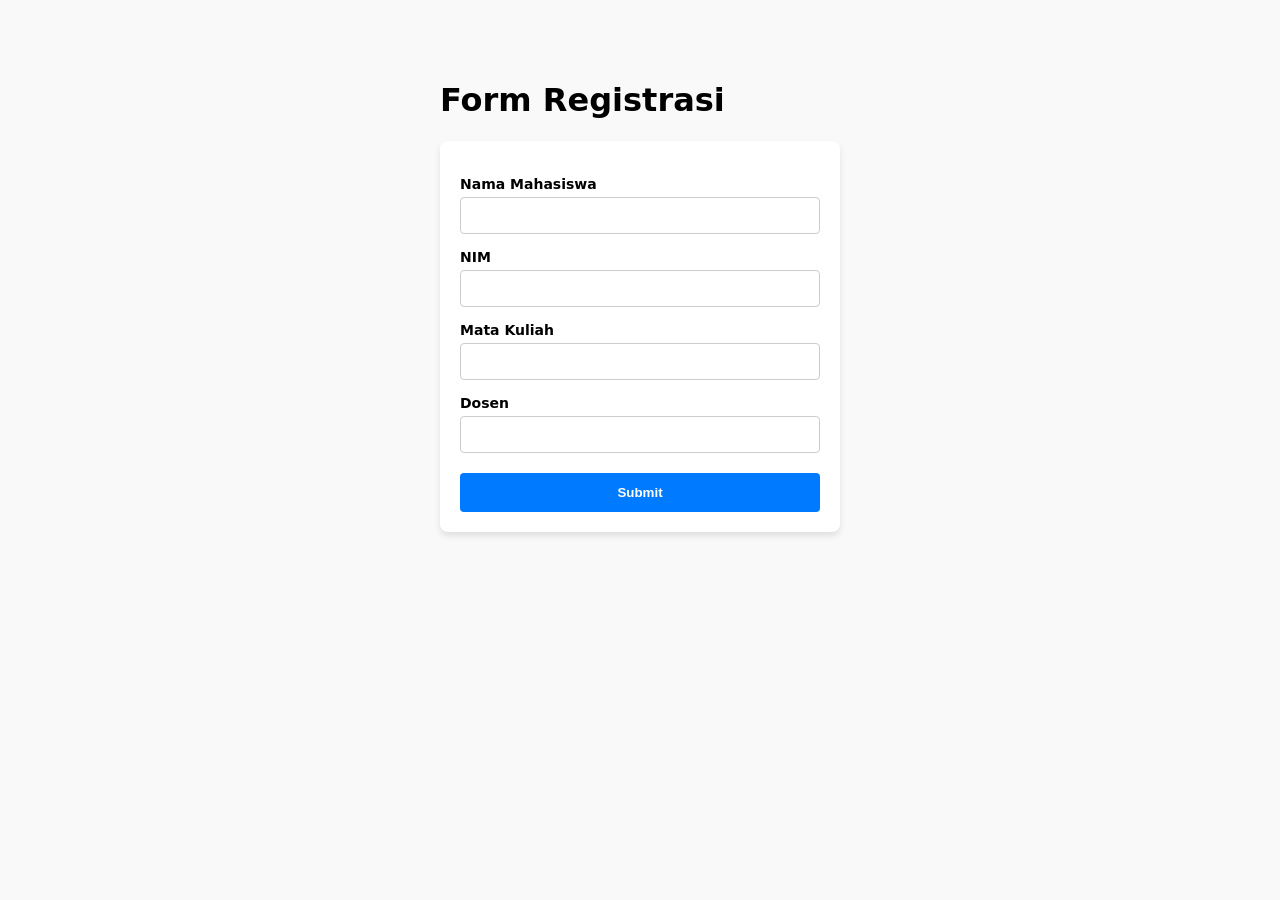
<file: index.html>
<!DOCTYPE html>
<html lang="en">
    <head>
        <meta charset="UTF-8">
        <link rel="stylesheet" href="styles1.css">
        <title>Form Registrasi</title>
    </head>
    <body>
        <h1>Form Registrasi</h1>
        <div>
            <form id="formRegistrasi" onsubmit="event.preventDefault(); alert('Data berhasil dikirim!');">
                <label for="nama">Nama Mahasiswa</label>
                <input type="text" id="nama" list="list-nama" autocomplete="off" required><br>
                <datalist id="list-nama"></datalist>

                <label for="nim">NIM</label>
                <input type="text" id="nim" required>

                <label for="matkul">Mata Kuliah</label>
                <input type="text" id="matkul" required>

                <label for="dosen">Dosen</label>
                <input type="text" id="dosen" list="list-dosen" autocomplete="off" required>
                <datalist id="list-dosen"></datalist>

                <button type="submit">Submit</button>
            </form>

            <script src="Database/tugas1.js"></script>
            <script>
                document.getElementById('list-nama').innerHTML = databaseMahasiswa.map(nama => `<option value="${nama}">`).join('');
                document.getElementById('list-dosen').innerHTML = databaseDosen.map(nama => `<option value="${nama}">`).join('');
            </script>
        </div>
    </body>
</html>
</file>
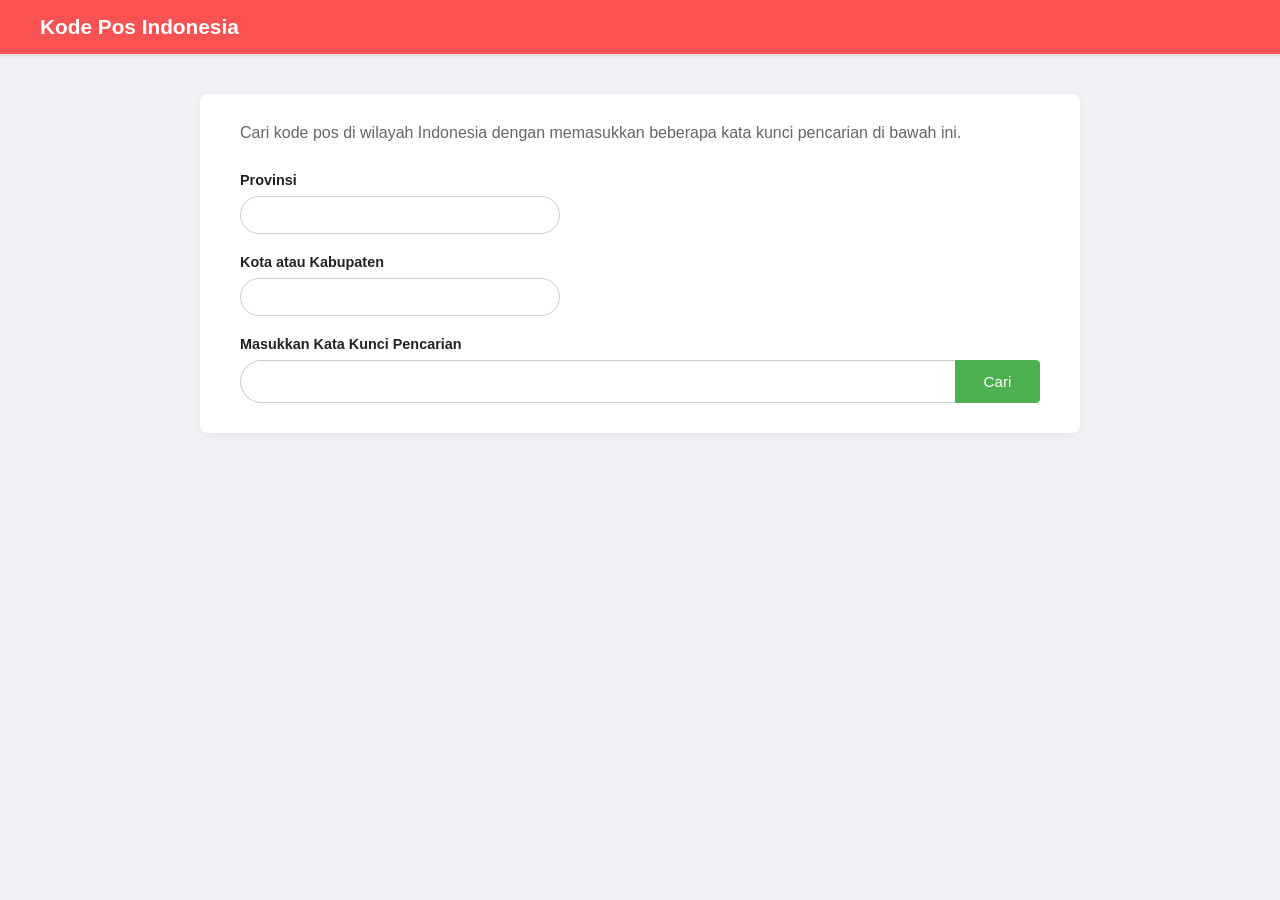
<file: tugas2.html>
<!DOCTYPE html>
<html lang="en">
    <head>
        <meta charset="UTF-8">
        <link rel="stylesheet" href="styles2.css">
        <title>Pos Indonesia</title>
    </head>
    <body>
        <header>
            <h2>Kode Pos Indonesia</h2>
        </header>
        <form id="form">
            <p>Cari kode pos di wilayah Indonesia dengan memasukkan beberapa kata kunci pencarian di bawah ini.</p>
            <label>Provinsi</label>
            <input type="text" id="provinsi" list="list-provinsi" autocomplete="off" required>
            <datalist id="list-provinsi"></datalist>
            <label>Kota atau Kabupaten</label>
            <input type="text" id="kota" list="list-kota" autocomplete="off" required>
            <datalist id="list-kota"></datalist>
            <label>Masukkan Kata Kunci Pencarian</label>
            <div class="search-group">
                <input type="search" id="kodepos" autocomplete="off" required>
                <button type="submit">Cari</button>
            </div>
        </form>

        <div id="hasil-container">
            <h2>Hasil Pencarian</h2>
            <p id="ringkasan"></p>
            <div id="daftar-hasil"></div>
        </div>

        <script src="Database/tugas2.js"></script>
    </body>
</html>
</file>
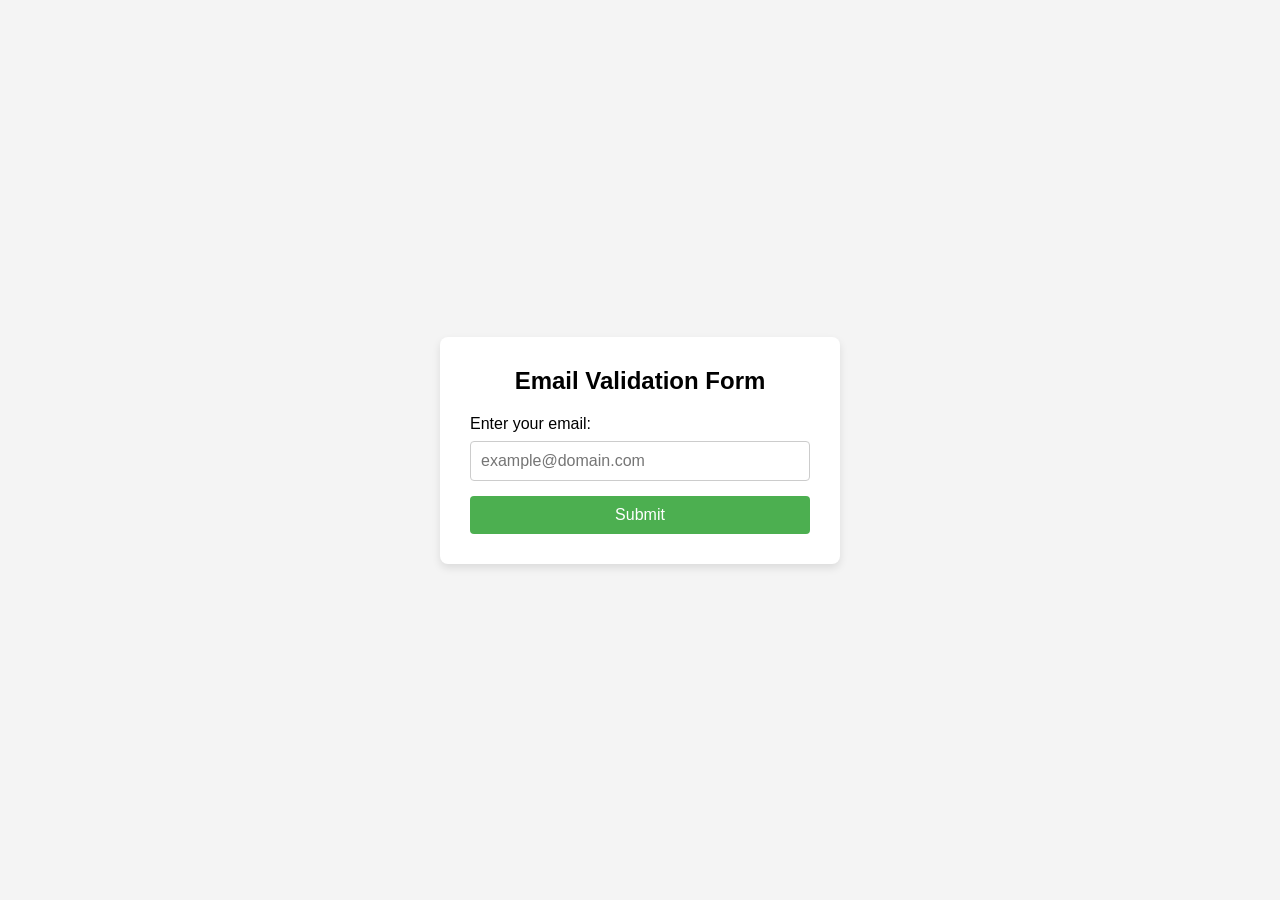
<file: tugas3-2.html>
<!DOCTYPE html>
<html lang="en">
    <head>
        <meta charset="UTF-8">
        <link rel="stylesheet" href="styles3-2.css">
        <title>Tugas 3 - Validasi Email</title>
    </head>
    <body>
        <div class="container">
            <h2>Email Validation Form</h2>
            <form id="emailForm">
                <label for="email">Enter your email:</label>
                <input type="text" id="email" name="email" placeholder="example@domain.com" required>
                <span id="error-message" class="error-message"></span>
                <button type="submit">Submit</button>
            </form>
        </div>
        <script src="Database/tugas3-2.js"></script>
    </body>
</html>
</file>
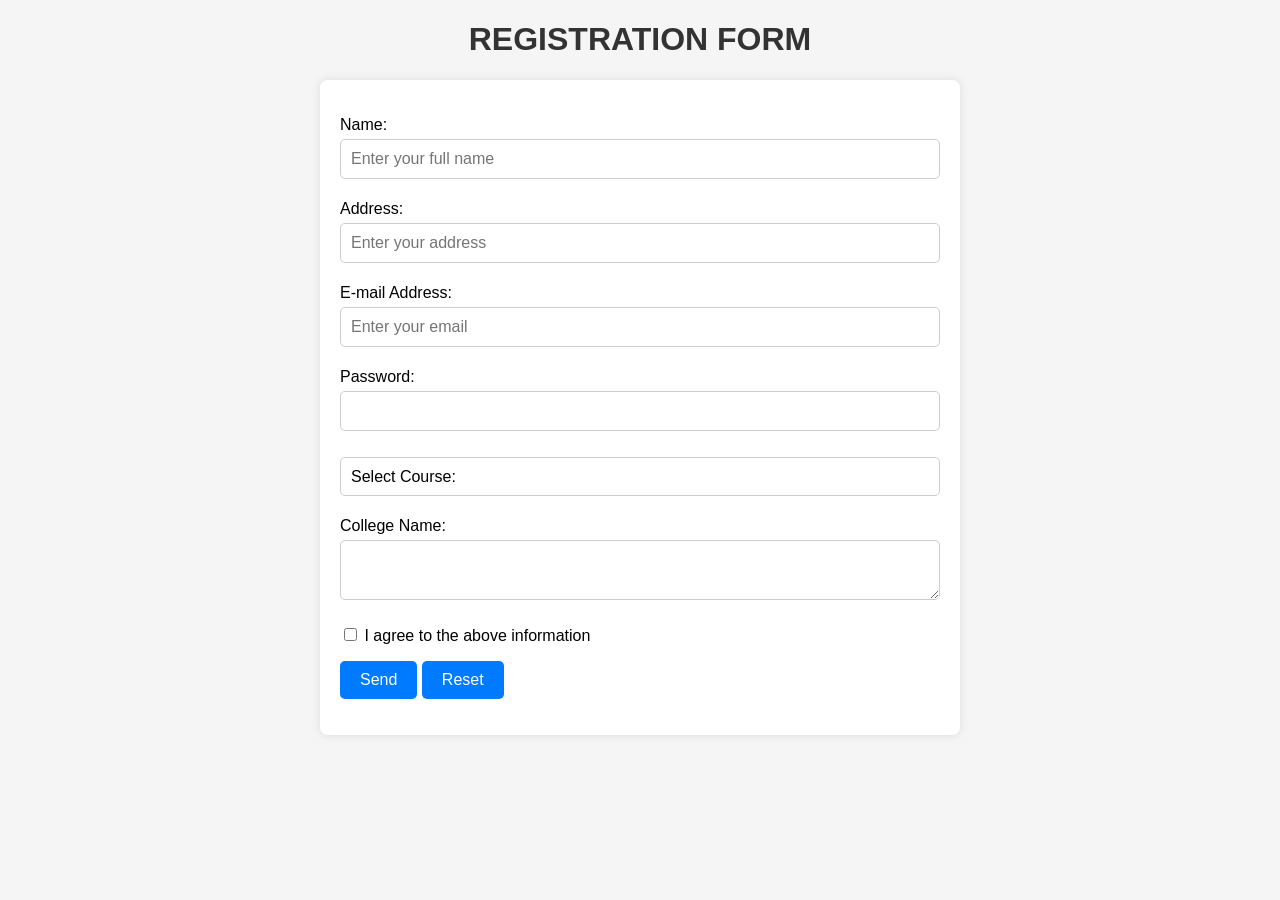
<file: tugas3.html>
<!DOCTYPE html>
<html lang="en">
    <head>
        <meta charset="UTF-8">
        <link rel="stylesheet" href="styles3.css">
        <title>Tugas 3</title>
    </head>
    <body>
        <h1>REGISTRATION FORM</h1>
        <form name="RegForm" onsubmit="return validateForm()" onreset="resetErrors()">
            <p>
                <label for="name">Name:</label>
                <input type="text" id="name" name="Name" placeholder="Enter your full name"/>
                <span id="name-error" class="error-message"></span>
            </p>
            <p>
                <label for="address">Address:</label>
                <input type="text" id="address" name="Address" placeholder="Enter your address"/>
                <span id="address-error" class="error-message"></span>
            </p>
            <p>
                <label for="email">E-mail Address:</label>
                <input type="text" id="email" name="EMail" placeholder="Enter your email"/>
                <span id="email-error" class="error-message"></span>
            </p>
            <p>
                <label for="password">Password:</label>
                <input type="text" id="password" name="Password"/>
                <span id="password-error" class="error-message"></span>
            </p>
            <p>
                <label for="subject"></label>
                <select id="subject" name="Subject">
                    <option value="">Select Course:</option>
                    <option value="BTECH">BTECH</option>
                    <option value="BBA">BBA</option>
                    <option value="BCA">BCA</option>
                    <option value="B.COM">B.COM</option>
                </select>
                <span id="subject-error" class="error-message"></span>
            </p>
            <p>
                <label for="comment">College Name:</label>
                <textarea id="comment" name="Comment"></textarea>
            </p>
            <p>
                <input type="checkbox" id="agree" name="Agree"/>
                <label for="agree">I agree to the above information</label>
                <span id="agree-error" class="error-message"></span>
            </p>
            <p>
                <input type="submit" value="Send" name="Submit"/>
                <input type="reset" value="Reset" name="Reset"/>
            </p>
        </form>
        <script src="Database/tugas3.js"></script>
    </body>
</html>
</file>
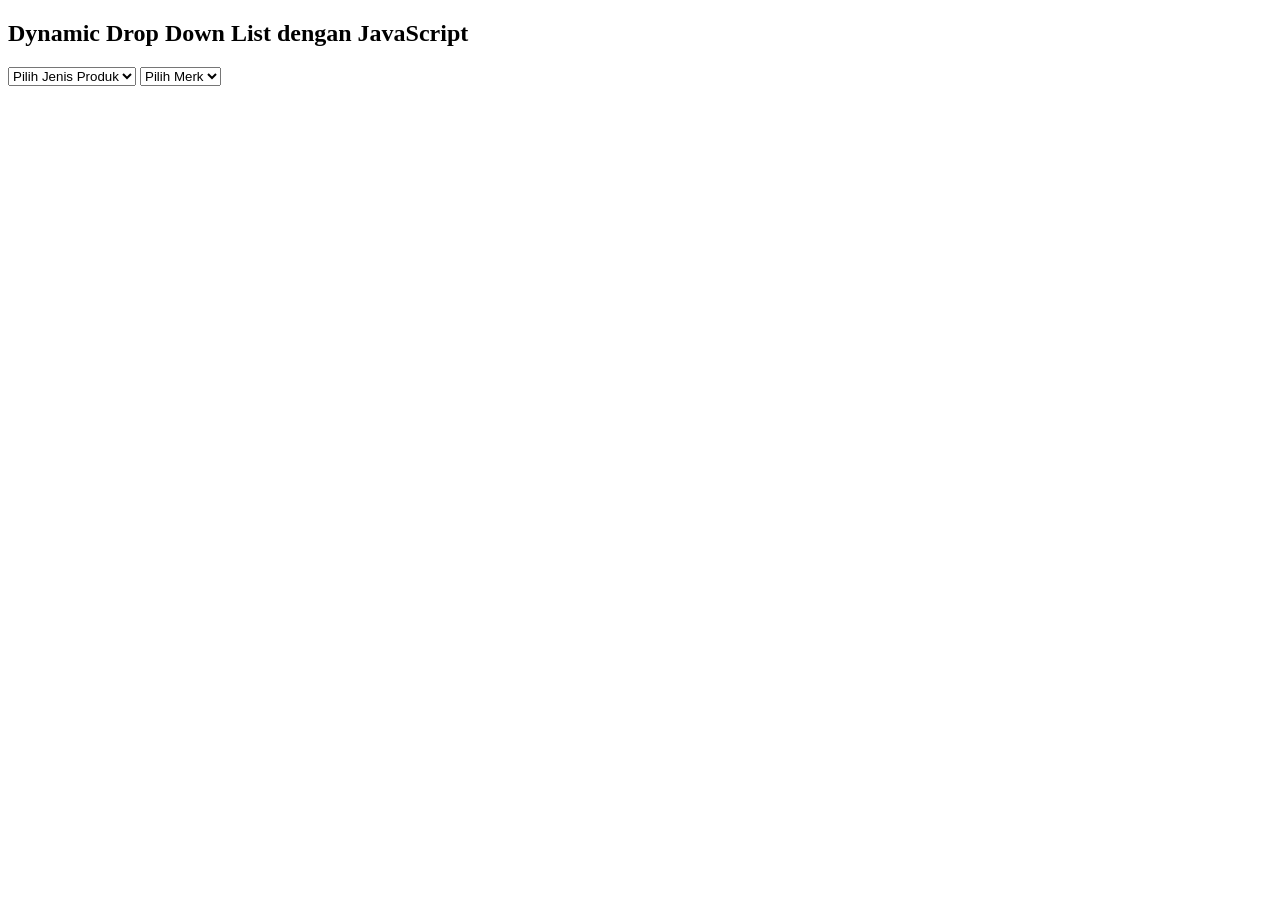
<file: tugas4.html>
<!DOCTYPE html>
<html lang="en">
    <head>
        <meta charset="UTF-8">
        <title>Dropdown Sederhana</title>
    </head>
    <body>
        <h2>Dynamic Drop Down List dengan JavaScript</h2>
        <select id="list-produk">
            <option value="" place>Pilih Jenis Produk</option>
        </select>
        <select id="list-merk">
            <option value="">Pilih Merk</option>
        </select>
        <script src="Database/Tugas4.js"></script>
    </body>
</html>
</file>
<file: styles1.css>
/*Tugas 1*/
/* style.css */
body { 
    font-family: system-ui, -apple-system, sans-serif; 
    max-width: 400px; 
    margin: 40px auto; 
    padding: 20px;
    background-color: #f9f9f9;
}

form {
    background: white;
    padding: 20px;
    border-radius: 8px;
    box-shadow: 0 4px 6px rgba(0,0,0,0.1);
}

label { 
    display: block; 
    margin-top: 15px; 
    font-weight: 600; 
    font-size: 14px;
}

input { 
    width: 100%; 
    padding: 10px; 
    margin-top: 5px; 
    box-sizing: border-box; 
    border: 1px solid #ccc;
    border-radius: 4px;
}

input:focus {
    outline: none;
    border-color: #007bff;
    box-shadow: 0 0 0 2px rgba(0,123,255,0.25);
}

button { 
    margin-top: 20px; 
    width: 100%; 
    padding: 12px; 
    background: #007bff; 
    color: white; 
    font-weight: bold;
    border: none; 
    border-radius: 4px;
    cursor: pointer; 
    transition: background 0.3s;
}

button:hover { 
    background: #0056b3; 
}
</file>
<file: styles2.css>
body {
    margin: 0;
    padding: 0;
    font-family: 'Segoe UI', 'Segoe UI', Tahoma, Geneva, Verdana, sans-serif;
    background-color: #f0f2f5;
    color: #333;
}

header {
    background-color: rgb(249, 82, 82);
    color: white;
    padding: 15px 40px;
    box-shadow: 0 2px 4px rgba(0,0,0,0.1);
}

header h2 {
    margin: 0;
    font-size: 1.3rem;
    font-weight: 600;
}

#form {
    background-color: white;
    max-width: 800px;
    margin: 40px auto;
    padding: 30px 40px;
    border-radius: 8px;
    box-shadow: 0 2px 10px rgba(0, 0, 0, 0.05);
}

#form p{
    color: #666;
    margin-top: 0;
    margin-bottom: 30px;
    font-size: 1rem;
}

label {
    display: block;
    font-weight: bold;
    margin-bottom: 8px;
    color: #222;
    font-size: 0.9rem;
}

input#provinsi, 
input#kota {
    width: 40%;
    min-width: 250px;
    padding: 10px 15px;
    margin-bottom: 20px;
    border: 1px solid #ccc;
    border-radius: 20px;
    outline: none;
    font-size: 0.9rem;
    box-sizing: border-box;
}

input#provinsi:focus, 
input#kota:focus {
    border-color: #4a90e2;
}

.search-group {
    display: flex;
    width: 100%;
}

input#kodepos {
    flex-grow: 1;
    padding: 12px 15px;
    border: 1px solid #ccc;
    border-right: none;
    border-radius: 50px 0 0 50px;
    outline: none;
    font-size: 0.95rem;
    box-sizing: border-box;
}

input#kodepos:focus {
    border-color: #4CAF50;
    border-right: 1px solid #4CAF50;
}

button[type="submit"] {
    width: 85px;
    padding: 12px 0;
    background-color: #4CAF50;
    color: white;
    border: 1px solid #4CAF50;
    border-radius: 0 4px 4px 0;
    cursor: pointer;
    font-size: 0.95rem;
    transition: background-color 0.2s;
}

button[type="submit"]:hover {
    background-color: #45a049;
}

#hasil-container {
    display: none;
    max-width: 800px;
    margin: 0 auto 40px;
    padding: 0 40px;
}

#hasil-container h2 {
    font-size: 1.5rem;
    margin-bottom: 5px;
}

#ringkasan {
    color: #555;
    margin-top: 0;
    margin-bottom: 20px;
}

.card-hasil {
    border: 1px solid #4CAF50;
    border-radius: 5px;
    margin-bottom: 15px;
    overflow: hidden;
    background-color: #e8f5e9;
}

.card-header {
    background-color: #4CAF50;
    color: white;
    padding: 10px 15px;
    font-weight: bold;
}

.card-body {
    padding: 15px;
    color: #37813b;
}
</file>
<file: styles3-2.css>
* {
    margin: 0;
    padding: 0;
    box-sizing: border-box;
}

body {
    font-family: Arial, sans-serif;
    background-color: #f4f4f4;
    display: flex;
    justify-content: center;
    align-items: center;
    height: 100vh;
}

.container {
    background-color: #fff;
    padding: 30px;
    border-radius: 8px;
    box-shadow: 0 4px 8px rgba(0, 0, 0, 0.1);
    width: 100%;
    max-width: 400px;
}

h2 {
    text-align: center;
    margin-bottom: 20px;
}

form {
    display: flex;
    flex-direction: column;
}

label {
    margin-bottom: 8px;
    font-size: 16px;
}

input[type="text"] {
    padding: 10px;
    margin-bottom: 15px;
    border: 1px solid #ccc;
    border-radius: 4px;
    font-size: 16px;
}

button {
    padding: 10px;
    background-color: #4CAF50;
    color: white;
    border: none;
    border-radius: 4px;
    font-size: 16px;
    cursor: pointer;
}

button:hover {
    background-color: #45a049;
}

.error-message {
    color: red;
    font-size: 14px;
    display: none;
    margin-bottom: 15px;
}
</file>
<file: styles3.css>
body {
    font-family: Arial, sans-serif;
    background-color: #f5f5f5;
}

h1 {
    text-align: center;
    color: #333;
}

form {
    max-width: 600px;
    margin: 0 auto;
    padding: 20px;
    background-color: #fff;
    border-radius: 8px;
    box-shadow: 0 0 10px rgba(0, 0, 0, 0.1);
}

input[type="text"],
input[type="password"],
select,
textarea {
    width: 100%;
    padding: 10px;
    margin: 5px 0;
    border: 1px solid #ccc;
    border-radius: 5px;
    box-sizing: border-box;
    font-size: 16px;
}

select {
    background-color: #fff;
    appearance: none;
    -webkit-appearance: none;
    -moz-appearance: none;
}

textarea {
    resize: vertical;
}

input[type="submit"],
input[type="reset"],
input[type="checkbox"] {
    background-color: #007bff;
    color: #fff;
    border: none;
    border-radius: 5px;
    padding: 10px 20px;
    cursor: pointer;
    font-size: 16px;
}

input[type="submit"]:hover,
input[type="reset"]:hover,
input[type="checkbox"]:hover {
    background-color: #0056b3;
}

.error-message {
    color: red;
    font-size: 14px;
    margin-top: 5px;
}
</file>
